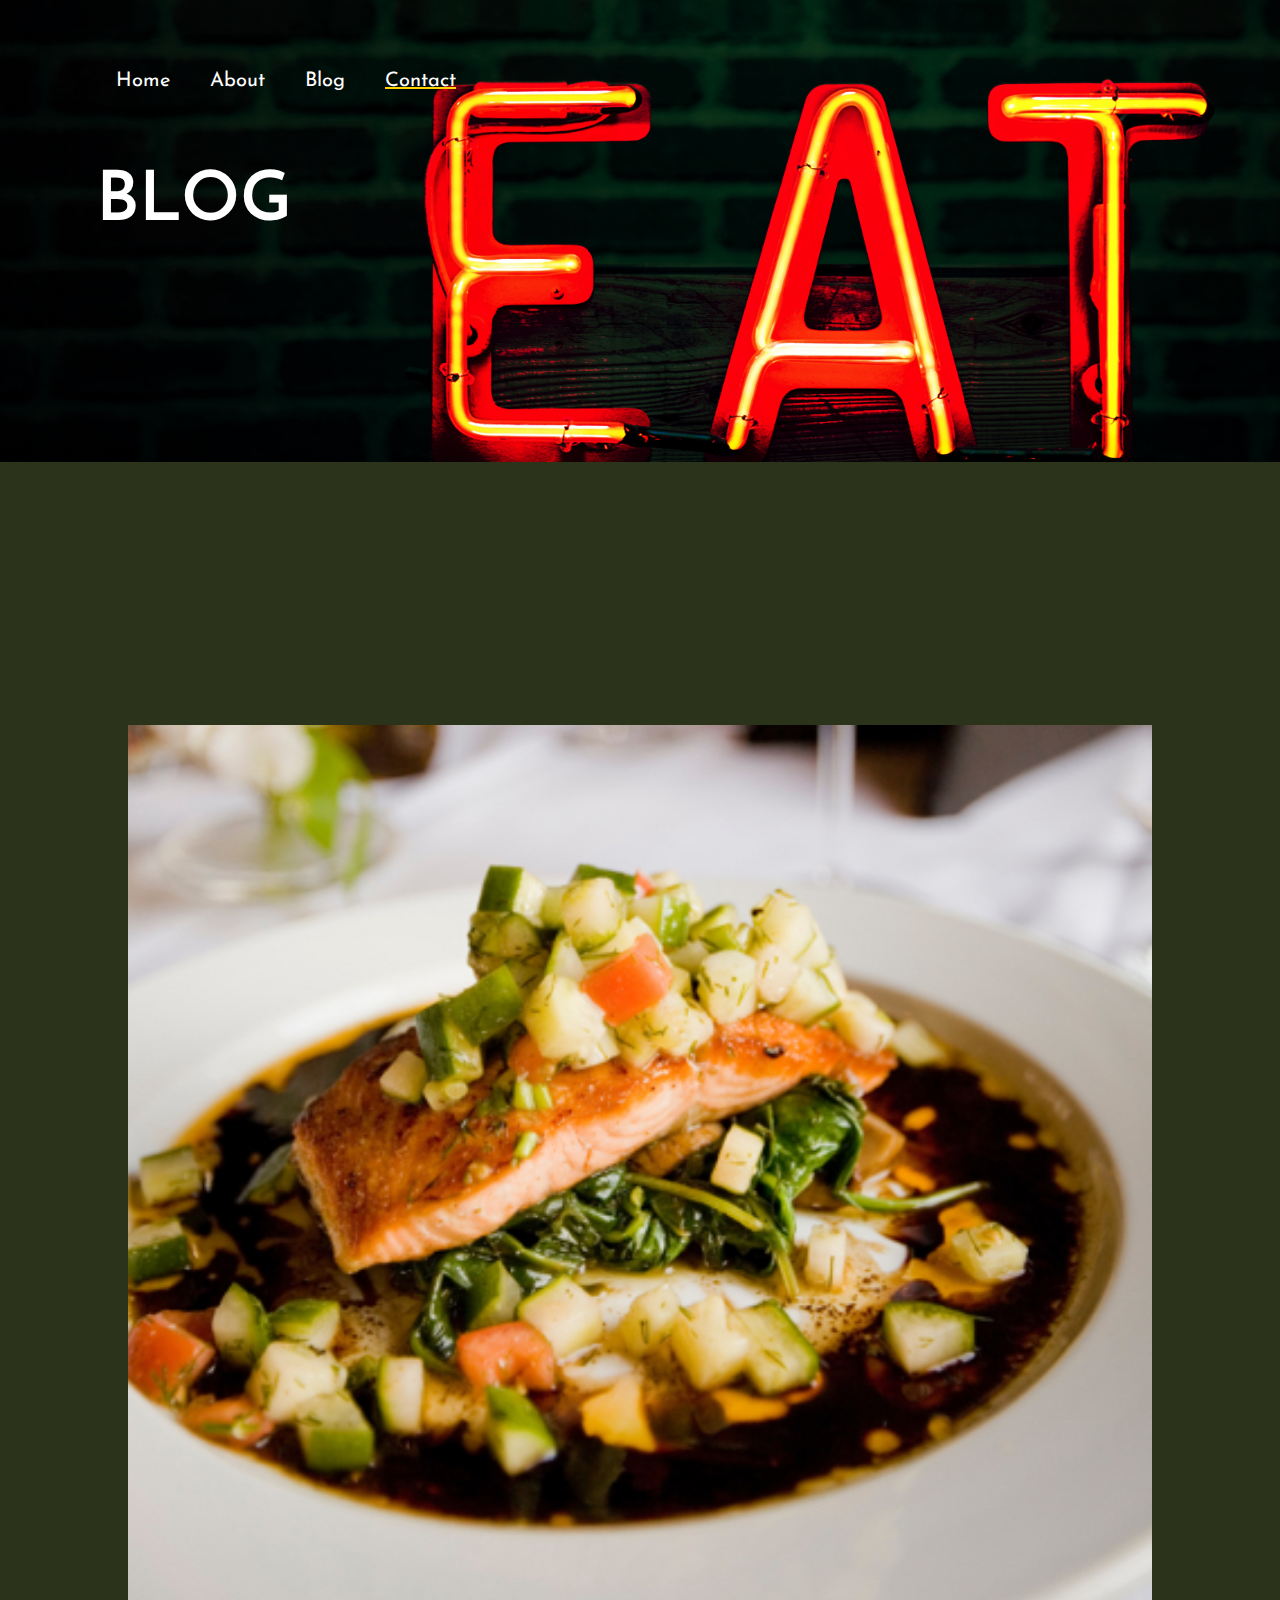
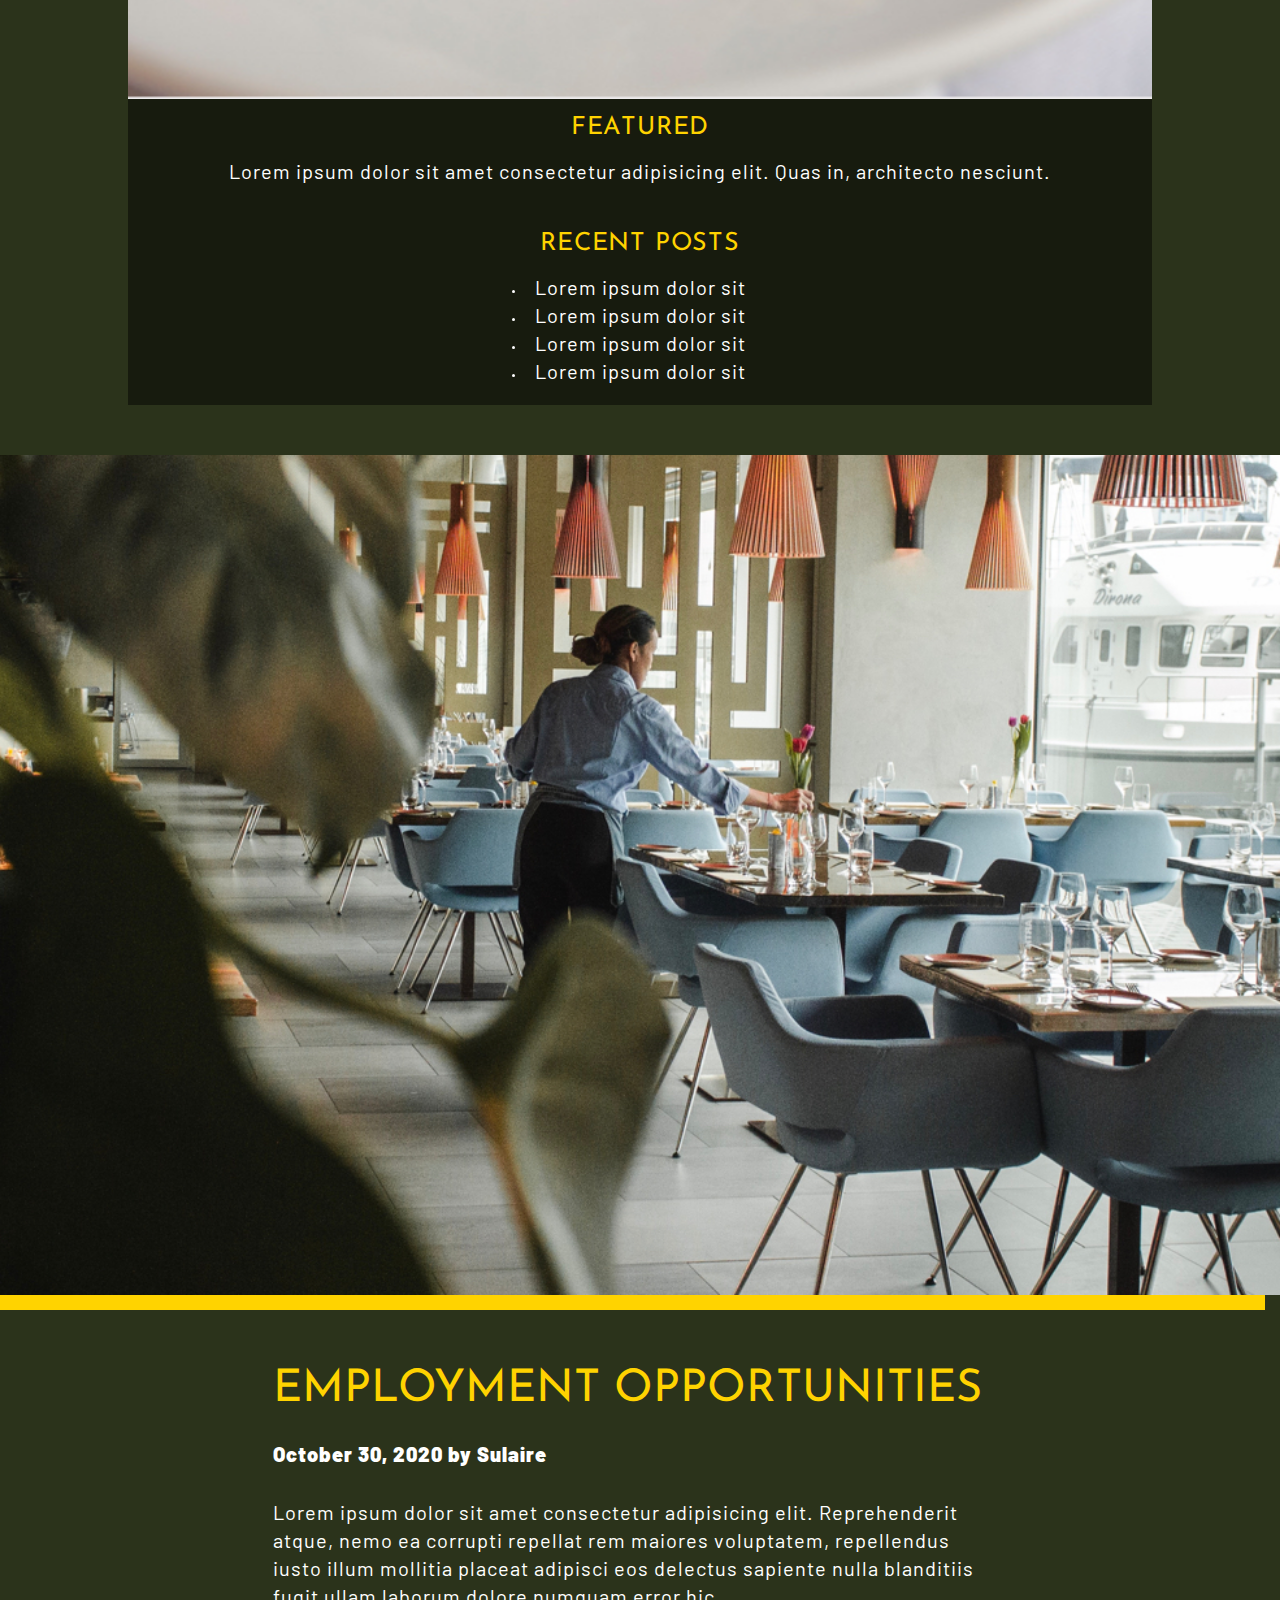
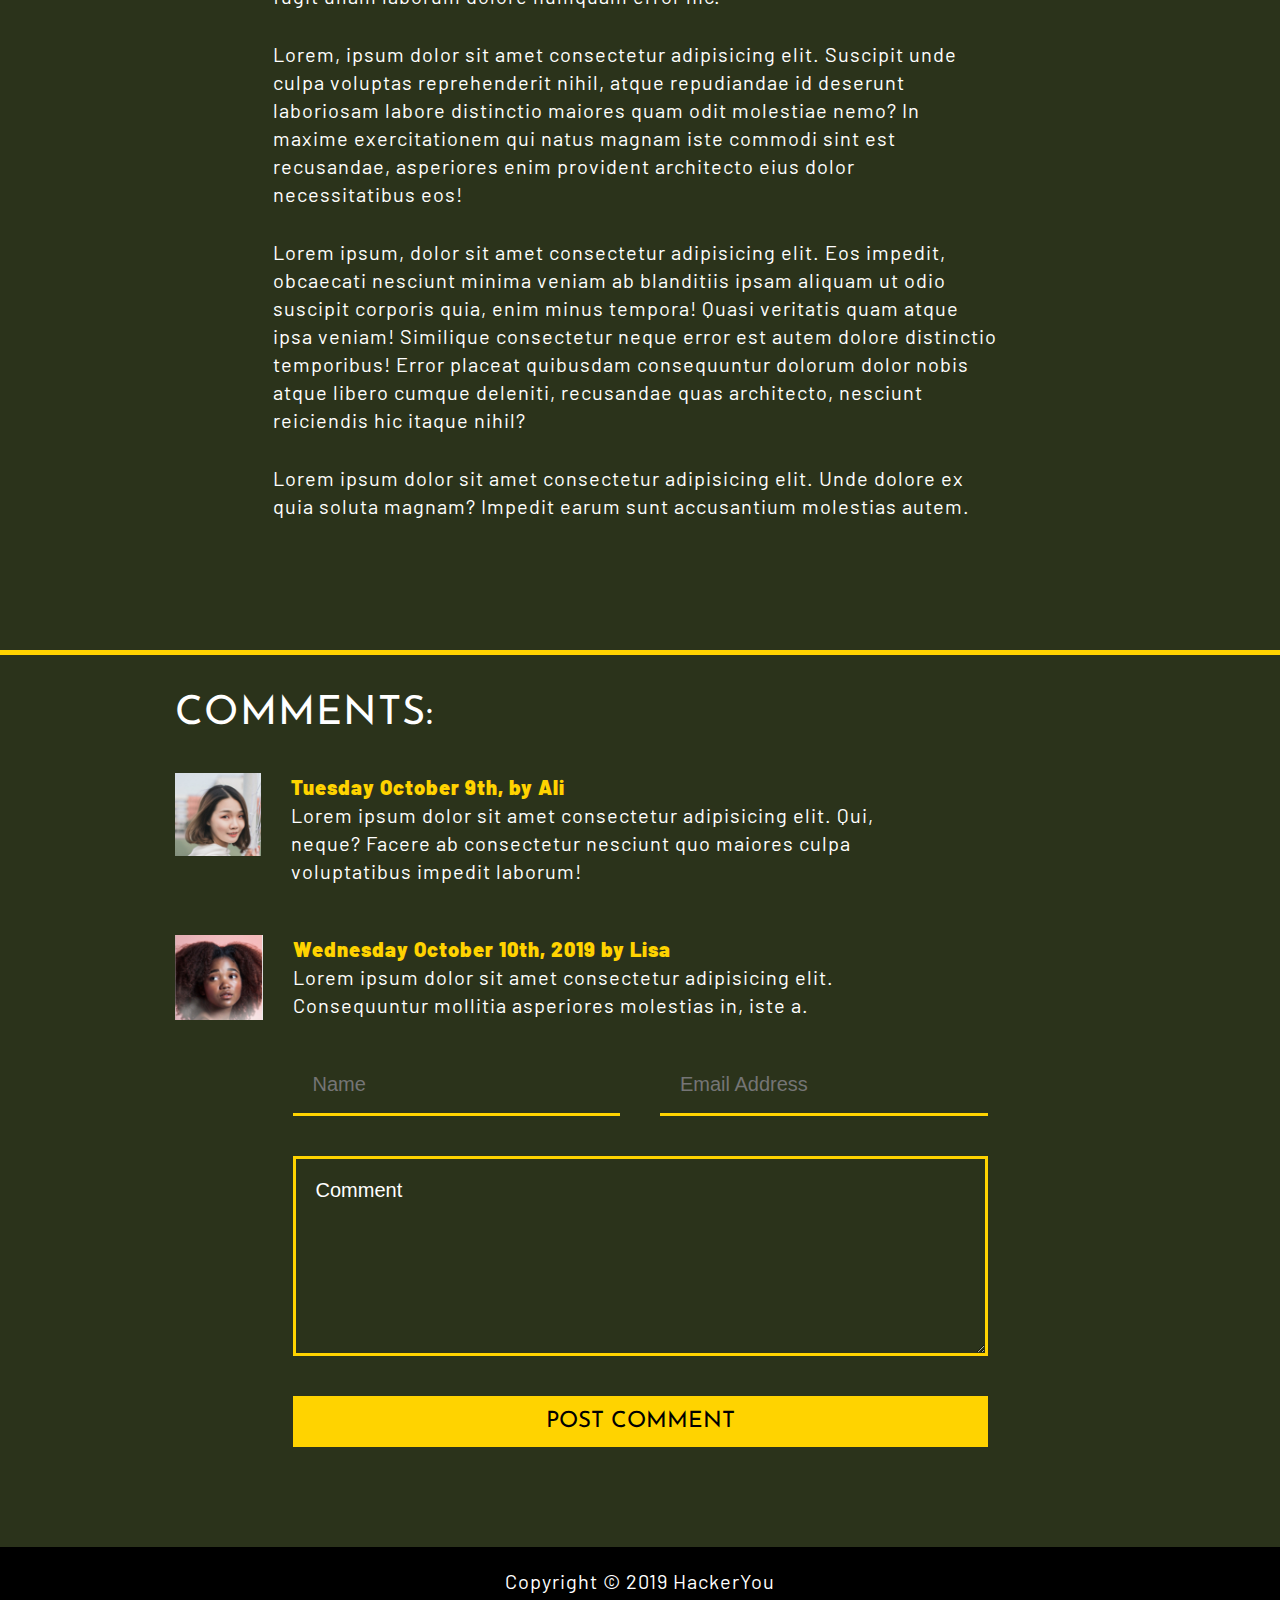
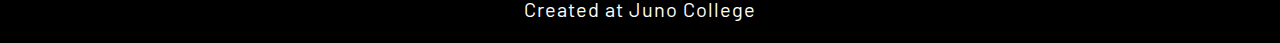
<file: blog.html>
<!DOCTYPE html>
<html lang="en">
    <head>
        <meta charset="UTF-8" />
        <meta name="viewport" content="width=device-width, initial-scale=1.0" />
        <title>Blog</title>
        <link rel="stylesheet" href="./styles/style.css" />
        <link
            href="https://fonts.googleapis.com/css2?family=Barlow&family=Josefin+Sans:wght@400;600;700&display=swap"
            rel="stylesheet"
        />
    </head>
    <body>
        <header class="blog-header">
            <div class="wrapper">
                <nav>
                    <input type="checkbox" id="toggle" name="toggle" />
                    <label class="open" for="toggle" aria-label="menu"
                        ><i class="fa fa-bars"></i
                    ></label>
                    <div class="nav-menu">
                        <label class="close" for="toggle" aria-label="close"
                            ><i class="fas fa-times"></i
                        ></label>
                        <ul>
                            <li><a href="index.html">Home</a></li>
                            <li><a href="#about">About</a></li>
                            <li><a href="blog.html">Blog</a></li>
                            <li><a class="current" href="contact.html">Contact</a></li>
                        </ul>
                    </div>
                </nav>
                <h1>blog</h1>
            </div>
        </header>
        <main class="blog-post">
            <aside class="blog-aside">
                <figure>
                    <img
                        src="./the-restaurant-mall-assets/blog-side-image.jpg"
                        alt="a piece of salmon over top a bed of vegetables"
                    />
                    <div class="recent-posts-container">
                        <h4>Featured</h4>
                        <p>
                            Lorem ipsum dolor sit amet consectetur adipisicing
                            elit. Quas in, architecto nesciunt.
                        </p>
                        <h4>recent posts</h4>
                        <ul>
                            <li><a href="">Lorem ipsum dolor sit</a></li>
                            <li><a href="">Lorem ipsum dolor sit</a></li>
                            <li><a href="">Lorem ipsum dolor sit</a></li>
                            <li><a href="">Lorem ipsum dolor sit</a></li>
                        </ul>
                    </div>
                </figure>
            </aside>
                <section>
                    <figure class="image-overlap">
                        <img
                            src="./the-restaurant-mall-assets/blog-post-image.jpg"
                            alt="a person prepping a table for service"
                        />
                    </figure>
                    <div class="border-container">
                        <article class="wrapper">
                            <h2>Employment opportunities</h2>
                            <p class="date employment">
                                <strong>October 30, 2020 by Sulaire</strong>
                            </p>
                            <p>
                                Lorem ipsum dolor sit amet consectetur
                                adipisicing elit. Reprehenderit atque, nemo ea
                                corrupti repellat rem maiores voluptatem,
                                repellendus iusto illum mollitia placeat
                                adipisci eos delectus sapiente nulla blanditiis
                                fugit ullam laborum dolore numquam error hic.
                            </p>
                            <p>
                                Lorem, ipsum dolor sit amet consectetur
                                adipisicing elit. Suscipit unde culpa voluptas
                                reprehenderit nihil, atque repudiandae id
                                deserunt laboriosam labore distinctio maiores
                                quam odit molestiae nemo? In maxime
                                exercitationem qui natus magnam iste commodi
                                sint est recusandae, asperiores enim provident
                                architecto eius dolor necessitatibus eos!
                            </p>
                            <p>
                                Lorem ipsum, dolor sit amet consectetur
                                adipisicing elit. Eos impedit, obcaecati
                                nesciunt minima veniam ab blanditiis ipsam
                                aliquam ut odio suscipit corporis quia, enim
                                minus tempora! Quasi veritatis quam atque ipsa
                                veniam! Similique consectetur neque error est
                                autem dolore distinctio temporibus! Error
                                placeat quibusdam consequuntur dolorum dolor
                                nobis atque libero cumque deleniti, recusandae
                                quas architecto, nesciunt reiciendis hic itaque
                                nihil?
                            </p>
                            <p>
                                Lorem ipsum dolor sit amet consectetur
                                adipisicing elit. Unde dolore ex quia soluta
                                magnam? Impedit earum sunt accusantium molestias
                                autem.
                            </p>
                        </article>
                    </div>
                    <div class="comments wrapper">
                        <h3>comments:</h3>
                        <div class="comment-one">
                            <figure>
                                <img
                                    src="./the-restaurant-mall-assets/comment-1.jpg"
                                    alt="user one"
                                />
                            </figure>
                            <div class="comment-text wrapper">
                                <p class="date">Tuesday October 9th, by Ali</p>
                                <p>
                                    Lorem ipsum dolor sit amet consectetur
                                    adipisicing elit. Qui, neque? Facere ab
                                    consectetur nesciunt quo maiores culpa
                                    voluptatibus impedit laborum!
                                </p>
                            </div>
                        </div>
                        <div class="comment-two">
                            <figure>
                                <img
                                    src="./the-restaurant-mall-assets/comment-2.jpg"
                                    alt="user two"
                                />
                            </figure>
                            <div class="comment-text wrapper">
                                <p class="date">
                                    Wednesday October 10th, 2019 by Lisa
                                </p>
                                <p>
                                    Lorem ipsum dolor sit amet consectetur
                                    adipisicing elit. Consequuntur mollitia
                                    asperiores molestias in, iste a.
                                </p>
                            </div>
                        </div>
                    </div>
                    <form action="make-comment">
                        <fieldset class="blog-fieldset wrapper">
                            <legend class="sr-only">Make a comment</legend>
                            <label class="sr-only" for="name">name</label>
                            <input
                                type="text"
                                name="name"
                                id="name"
                                placeholder="Name"
                            />
                            <label class="sr-only" for="email-address"></label>
                            <input
                                type="email"
                                name="email-address"
                                id="email-address"
                                placeholder="Email Address"
                            />
                            <label class="sr-only" for="comment"></label>
                            <textarea name="comment" id="comment">Comment</textarea
                            >
                            <button type="submit">post comment</button>
                        </fieldset>
                    </form>
                </section>
        </main>
        <footer>
            <p>Copyright © 2019 HackerYou</p>
            <a href="https://junocollege.com/">Created at Juno College</a>
        </footer>
    </body>
</html>
</file>
<file: styles/style.css>
html {
  line-height: 1.15;
  -ms-text-size-adjust: 100%;
  -webkit-text-size-adjust: 100%;
}

body {
  margin: 0;
}

article, aside, footer, header, nav, section {
  display: block;
}

h1 {
  font-size: 2em;
  margin: .67em 0;
}

figcaption, figure, main {
  display: block;
}

figure {
  margin: 1em 40px;
}

hr {
  -webkit-box-sizing: content-box;
          box-sizing: content-box;
  height: 0;
  overflow: visible;
}

pre {
  font-family: monospace,monospace;
  font-size: 1em;
}

a {
  background-color: transparent;
  -webkit-text-decoration-skip: objects;
}

abbr[title] {
  border-bottom: none;
  text-decoration: underline;
  -webkit-text-decoration: underline dotted;
          text-decoration: underline dotted;
}

b, strong {
  font-weight: inherit;
}

b, strong {
  font-weight: bolder;
}

code, kbd, samp {
  font-family: monospace,monospace;
  font-size: 1em;
}

dfn {
  font-style: italic;
}

mark {
  background-color: #ff0;
  color: #000;
}

small {
  font-size: 80%;
}

sub, sup {
  font-size: 75%;
  line-height: 0;
  position: relative;
  vertical-align: baseline;
}

sub {
  bottom: -.25em;
}

sup {
  top: -.5em;
}

audio, video {
  display: inline-block;
}

audio:not([controls]) {
  display: none;
  height: 0;
}

img {
  border-style: none;
}

svg:not(:root) {
  overflow: hidden;
}

button, input, optgroup, select, textarea {
  font-family: sans-serif;
  font-size: 100%;
  line-height: 1.15;
  margin: 0;
}

button, input {
  overflow: visible;
}

button, select {
  text-transform: none;
}

button, html [type=button], [type=reset], [type=submit] {
  -webkit-appearance: button;
}

button::-moz-focus-inner, [type=button]::-moz-focus-inner, [type=reset]::-moz-focus-inner, [type=submit]::-moz-focus-inner {
  border-style: none;
  padding: 0;
}

button:-moz-focusring, [type=button]:-moz-focusring, [type=reset]:-moz-focusring, [type=submit]:-moz-focusring {
  outline: 1px dotted ButtonText;
}

fieldset {
  padding: .35em .75em .625em;
}

legend {
  -webkit-box-sizing: border-box;
          box-sizing: border-box;
  color: inherit;
  display: table;
  max-width: 100%;
  padding: 0;
  white-space: normal;
}

progress {
  display: inline-block;
  vertical-align: baseline;
}

textarea {
  overflow: auto;
}

[type=checkbox], [type=radio] {
  -webkit-box-sizing: border-box;
          box-sizing: border-box;
  padding: 0;
}

[type=number]::-webkit-inner-spin-button, [type=number]::-webkit-outer-spin-button {
  height: auto;
}

[type=search] {
  -webkit-appearance: textfield;
  outline-offset: -2px;
}

[type=search]::-webkit-search-cancel-button, [type=search]::-webkit-search-decoration {
  -webkit-appearance: none;
}

::-webkit-file-upload-button {
  -webkit-appearance: button;
  font: inherit;
}

details, menu {
  display: block;
}

summary {
  display: list-item;
}

canvas {
  display: inline-block;
}

template {
  display: none;
}

[hidden] {
  display: none;
}

.clearfix:after {
  visibility: hidden;
  display: block;
  font-size: 0;
  content: '';
  clear: both;
  height: 0;
}

* {
  -webkit-box-sizing: border-box;
  box-sizing: border-box;
}

.visuallyHidden:not(:focus):not(:active) {
  position: absolute;
  width: 1px;
  height: 1px;
  margin: -1px;
  border: 0;
  padding: 0;
  white-space: nowrap;
  -webkit-clip-path: inset(100%);
          clip-path: inset(100%);
  clip: rect(0 0 0);
  overflow: hidden;
}

.sr-only {
  position: absolute;
  width: 1px;
  height: 1px;
  margin: -1px;
  border: 0;
  padding: 0;
  white-space: nowrap;
  -webkit-clip-path: inset(100%);
          clip-path: inset(100%);
  clip: rect(0 0 0 0);
  overflow: hidden;
}

html {
  font-size: 62.5%;
}

* {
  padding: 0;
  margin: 0;
}

img {
  width: 100%;
  height: auto;
  display: block;
}

.wrapper {
  width: 85%;
  max-width: 2140px;
  margin: 0 auto;
}

body {
  background-color: #2b331b;
}

nav {
  position: relative;
}

nav input,
nav label {
  position: absolute;
  top: 20px;
  right: 0px;
  visibility: hidden;
}

nav ul {
  list-style-type: none;
  display: -webkit-box;
  display: -ms-flexbox;
  display: flex;
  padding: 50px 0 50px 0;
}

nav ul li {
  font-family: "Josefin Sans", sans-serif;
  font-size: 2rem;
}

nav ul li a {
  display: inline-block;
  padding: 20px;
  position: relative;
  text-decoration: none;
  color: white;
}

a:hover,
a:focus,
.current {
  text-decoration: underline;
  -webkit-text-decoration-color: #ffd300;
          text-decoration-color: #ffd300;
}

@media screen and (max-width: 1100px) {
  nav .open {
    visibility: visible;
    font-size: 3rem;
    color: white;
    cursor: pointer;
  }
  nav input[type="checkbox"]:checked ~ div.nav-menu {
    right: 0;
  }
  nav input[type="checkbox"]:checked ~ .open {
    visibility: hidden;
  }
  nav .nav-menu {
    position: fixed;
    background-color: rgba(196, 212, 204, 0.9);
    width: 55%;
    right: -58%;
    -webkit-transition: all 0.5s;
    transition: all 0.5s;
    z-index: 30;
    margin: 0 auto;
    text-align: center;
    top: 0;
    height: 100vh;
    -webkit-box-shadow: -6px 8px 5px 0px rgba(50, 50, 50, 0.5);
            box-shadow: -6px 8px 5px 0px rgba(50, 50, 50, 0.5);
  }
  nav .nav-menu ul {
    display: -webkit-box;
    display: -ms-flexbox;
    display: flex;
    -webkit-box-orient: vertical;
    -webkit-box-direction: normal;
        -ms-flex-direction: column;
            flex-direction: column;
  }
  nav .nav-menu ul li {
    display: block;
    text-align: center;
  }
  nav .nav-menu ul li a {
    display: block;
    padding: 30px;
    font-size: 3rem;
    color: black;
    text-transform: uppercase;
    font-weight: 600;
  }
  nav .nav-menu ul li a:hover,
  nav .nav-menu ul li a:focus,
  nav .nav-menu ul li .current {
    text-decoration: none;
  }
  nav .nav-menu .close {
    position: absolute;
    top: 0;
    left: 0;
    visibility: visible;
    font-size: 3.5rem;
    text-align: left;
    padding-left: 20px;
    padding-top: 15px;
    cursor: pointer;
    color: black;
  }
}

header {
  background-image: url(../../the-restaurant-mall-assets/home-header.jpg);
  height: 75vh;
  background-size: contain;
  background-repeat: no-repeat;
}

header h1 {
  margin: 0;
  font-family: "Josefin Sans", sans-serif;
  font-size: 6.9rem;
  font-weight: 600;
  color: white;
  max-width: 400px;
  text-transform: uppercase;
}

header h1 span {
  background-color: white;
  padding-top: 16px;
  padding-right: 3px;
  color: black;
}

.blog-header {
  background-image: url(../../the-restaurant-mall-assets/blog-header.jpg);
  height: 75vh;
  background-size: contain;
  background-repeat: no-repeat;
}

.blog-header h1 {
  margin: 0;
  font-family: "Josefin Sans", sans-serif;
  font-size: 6.9rem;
  font-weight: 600;
  color: white;
  max-width: 400px;
  text-transform: uppercase;
}

.contact-header {
  background-image: url(../../the-restaurant-mall-assets/contact-header.jpg);
  height: 75vh;
  background-size: contain;
  background-repeat: no-repeat;
}

.contact-header h1 {
  margin: 0;
  font-family: "Josefin Sans", sans-serif;
  font-size: 6.9rem;
  font-weight: 600;
  color: white;
  max-width: 400px;
  text-transform: uppercase;
  max-width: 600px;
}

.about {
  position: relative;
  padding-bottom: 100px;
}

.about figure {
  margin: 0;
  width: 51%;
  position: absolute;
  top: -455px;
  right: 0px;
}

.about ul {
  padding-top: 225px;
  display: -ms-grid;
  display: grid;
  -ms-grid-columns: (1fr)[2];
      grid-template-columns: repeat(2, 1fr);
  -ms-grid-rows: (1fr)[2];
      grid-template-rows: repeat(2, 1fr);
  gap: 50px;
}

.about ul li {
  display: -ms-grid;
  display: grid;
  -ms-grid-columns: (1fr)[12];
      grid-template-columns: repeat(12, 1fr);
  -webkit-column-gap: 10px;
          column-gap: 10px;
}

.about ul li span {
  margin-top: 20px;
  display: -webkit-box;
  display: -ms-flexbox;
  display: flex;
  -webkit-box-pack: center;
      -ms-flex-pack: center;
          justify-content: center;
  -webkit-box-align: center;
      -ms-flex-align: center;
          align-items: center;
  background-color: #ffd300;
  height: 50px;
  width: 50px;
  border-radius: 50%;
}

.about ul li span i {
  font-size: 2.5rem;
}

.about ul li div {
  -ms-grid-column: 2;
  -ms-grid-column-span: 11;
  grid-column: 2 / 13;
}

.about ul li div h2 {
  font-family: "Josefin Sans", sans-serif;
  font-weight: 400;
  color: white;
  font-size: 4.5rem;
  line-height: 99.8px;
  text-transform: uppercase;
  min-width: 330px;
}

.about ul li div p {
  font-family: "Barlow", sans-serif;
  color: white;
  font-size: 2rem;
  line-height: 28px;
  letter-spacing: 1px;
  font-weight: 400;
}

.food {
  display: -ms-grid;
  display: grid;
  -ms-grid-columns: (1fr)[2];
      grid-template-columns: repeat(2, 1fr);
  -ms-grid-rows: (auto)[2];
      grid-template-rows: repeat(2, auto);
  background-color: #171b0e;
  -webkit-column-gap: 50px;
          column-gap: 50px;
  position: relative;
  padding: 100px 0 100px 0;
}

.food figure {
  margin: 0;
}

.food h3 {
  font-family: "Josefin Sans", sans-serif;
  line-height: 58px;
  letter-spacing: 1.3px;
  color: white;
  font-weight: 400;
  font-size: 4rem;
  text-transform: uppercase;
}

.food p {
  font-family: "Barlow", sans-serif;
  color: white;
  font-size: 2rem;
  line-height: 28px;
  letter-spacing: 1px;
  font-weight: 400;
  padding-bottom: 50px;
}

.food a {
  text-decoration: none;
  text-transform: uppercase;
  font-family: "Josefin Sans", sans-serif;
  font-size: 2.24rem;
  font-weight: 400;
  padding: 5px 15px;
  background-color: #ffd300;
  color: black;
  text-align: center;
  line-height: 41.6px;
}

.burger-image {
  grid-area: burger-image;
  padding-right: 50px;
  -ms-grid-column: 1;
  -ms-grid-column-span: 1;
  grid-column: 1 / 2;
  -ms-grid-row: 1;
  -ms-grid-row-span: 1;
  grid-row: 1 / 2;
  position: absolute;
  top: -150px;
}

.burger-image img {
  -webkit-box-shadow: 15px 15px 0px 0px #ffd300;
          box-shadow: 15px 15px 0px 0px #ffd300;
}

.burger-copy {
  grid-area: burger-copy;
  -ms-grid-column: 2;
  -ms-grid-column-span: 1;
  grid-column: 2 / 3;
  -ms-grid-row: 1;
  -ms-grid-row-span: 1;
  grid-row: 1 / 2;
  display: -webkit-box;
  display: -ms-flexbox;
  display: flex;
  -webkit-box-orient: vertical;
  -webkit-box-direction: normal;
      -ms-flex-direction: column;
          flex-direction: column;
  -webkit-box-align: start;
      -ms-flex-align: start;
          align-items: flex-start;
  padding-bottom: 100px;
}

.something-new-image {
  grid-area: something-new-image;
  padding-left: 50px;
  -ms-grid-column: 2;
  -ms-grid-column-span: 1;
  grid-column: 2 / 3;
  -ms-grid-row: 2;
  -ms-grid-row-span: 1;
  grid-row: 2 / 3;
  position: absolute;
  bottom: -150px;
}

.something-new-image img {
  -webkit-box-shadow: -15px 15px 0px 0px #ffd300;
          box-shadow: -15px 15px 0px 0px #ffd300;
}

.something-new-copy {
  grid-area: something-new-copy;
  -ms-grid-column: 1;
  -ms-grid-column-span: 1;
  grid-column: 1 / 2;
  -ms-grid-row: 2;
  -ms-grid-row-span: 1;
  grid-row: 2 / 3;
  display: -webkit-box;
  display: -ms-flexbox;
  display: flex;
  -webkit-box-orient: vertical;
  -webkit-box-direction: normal;
      -ms-flex-direction: column;
          flex-direction: column;
  -webkit-box-align: end;
      -ms-flex-align: end;
          align-items: flex-end;
}

.something-new-copy p {
  text-align: right;
}

.something-new-copy h3 {
  text-align: right;
}

.gift-card {
  padding: 150px 0 150px 0;
  display: -webkit-box;
  display: -ms-flexbox;
  display: flex;
  -webkit-box-orient: vertical;
  -webkit-box-direction: normal;
      -ms-flex-direction: column;
          flex-direction: column;
  -webkit-box-pack: center;
      -ms-flex-pack: center;
          justify-content: center;
  -webkit-box-align: center;
      -ms-flex-align: center;
          align-items: center;
}

.gift-card h2 {
  font-family: "Josefin Sans", sans-serif;
  font-weight: 400;
  color: #ffd300;
  font-size: 4.5rem;
  line-height: 99.8px;
  text-transform: uppercase;
}

.gift-card p {
  font-family: "Barlow", sans-serif;
  color: white;
  font-size: 2rem;
  line-height: 28px;
  letter-spacing: 1px;
  font-weight: 400;
  text-align: center;
  max-width: 75%;
  padding-bottom: 45px;
}

.gift-card a {
  text-decoration: none;
  text-transform: uppercase;
  font-family: "Josefin Sans", sans-serif;
  font-size: 2.24rem;
  font-weight: 400;
  padding: 5px 15px;
  background-color: black;
  color: white;
  text-align: center;
  line-height: 41.6px;
}

.space div {
  display: -ms-grid;
  display: grid;
  padding: 75px 0 32px 0;
  -ms-grid-columns: (1fr)[20];
      grid-template-columns: repeat(20, 1fr);
  -ms-grid-rows: 150px 300px;
      grid-template-rows: 150px 300px;
}

.space div figure {
  -ms-grid-column: 1;
  -ms-grid-column-span: 5;
  grid-column: 1 / 6;
  margin: 0;
  padding-top: 30px;
}

.space div figure img {
  -webkit-box-shadow: -15px 15px 0px 0px #ffd300;
          box-shadow: -15px 15px 0px 0px #ffd300;
}

.space div article {
  -ms-grid-column: 8;
  -ms-grid-column-span: 13;
  grid-column: 8 / 21;
  display: -webkit-box;
  display: -ms-flexbox;
  display: flex;
  -webkit-box-orient: vertical;
  -webkit-box-direction: normal;
      -ms-flex-direction: column;
          flex-direction: column;
  -webkit-box-align: start;
      -ms-flex-align: start;
          align-items: start;
}

.space div article h2 {
  font-family: "Josefin Sans", sans-serif;
  font-weight: 400;
  color: #ffd300;
  font-size: 4.5rem;
  line-height: 99.8px;
  text-transform: uppercase;
}

.space div article p {
  font-family: "Barlow", sans-serif;
  color: white;
  font-size: 2rem;
  line-height: 28px;
  letter-spacing: 1px;
  font-weight: 400;
  padding-bottom: 30px;
}

.space div article a {
  text-decoration: none;
  text-transform: uppercase;
  font-family: "Josefin Sans", sans-serif;
  font-size: 2.24rem;
  font-weight: 400;
  padding: 5px 15px;
  background-color: black;
  color: white;
  text-align: center;
  line-height: 41.6px;
}

.gallery {
  background-color: #171b0e;
  height: auto;
}

.gallery div {
  padding-top: 100px;
  padding-bottom: 100px;
  display: -ms-grid;
  display: grid;
  -ms-grid-columns: (1fr)[3];
      grid-template-columns: repeat(3, 1fr);
  gap: 30px;
}

.gallery div figure {
  margin: 0;
}

footer {
  background-color: #000;
  text-align: center;
  padding: 20px;
}

footer p, footer a {
  font-family: "Barlow", sans-serif;
  color: white;
  font-size: 2rem;
  line-height: 28px;
  letter-spacing: 1px;
  font-weight: 400;
  text-decoration: none;
}

.blog-post {
  display: -ms-grid;
  display: grid;
  -ms-grid-columns: 1fr 3fr;
      grid-template-columns: 1fr 3fr;
  -webkit-column-gap: 100px;
          column-gap: 100px;
}

.blog-post p {
  font-family: "Barlow", sans-serif;
  color: white;
  font-size: 2rem;
  line-height: 28px;
  letter-spacing: 1px;
  font-weight: 400;
}

.blog-post h2 {
  font-family: "Josefin Sans", sans-serif;
  font-weight: 400;
  color: #ffd300;
  font-size: 4.5rem;
  line-height: 99.8px;
  text-transform: uppercase;
  padding-top: 30px;
}

.blog-post h3 {
  font-family: "Josefin Sans", sans-serif;
  line-height: 58px;
  letter-spacing: 1.3px;
  color: white;
  font-weight: 400;
  font-size: 4rem;
  text-transform: uppercase;
  padding: 30px 0 30px 0;
}

.blog-post h4 {
  font-family: "Josefin Sans", sans-serif;
  font-weight: 400;
  font-size: 2.5rem;
  line-height: 58px;
  letter-spacing: 0.8px;
  text-transform: uppercase;
  color: #ffd300;
}

.blog-post figure {
  margin: 0;
}

.blog-post .date {
  font-family: "Barlow", sans-serif;
  color: #ffd300;
  font-size: 2rem;
  line-height: 28px;
  letter-spacing: 1px;
  font-weight: 900;
}

.blog-post .employment {
  font-family: "Barlow", sans-serif;
  color: white;
  font-size: 2rem;
  line-height: 28px;
  letter-spacing: 1px;
  font-weight: 900;
}

.blog-post section {
  -ms-grid-column: 2;
  -ms-grid-column-span: 1;
  grid-column: 2 / 3;
  display: -webkit-box;
  display: -ms-flexbox;
  display: flex;
  -webkit-box-orient: vertical;
  -webkit-box-direction: normal;
      -ms-flex-direction: column;
          flex-direction: column;
  margin-top: -200px;
}

.blog-post section .image-overlap img {
  -webkit-box-shadow: -15px 15px 0px 0px #ffd300;
          box-shadow: -15px 15px 0px 0px #ffd300;
}

.blog-post section .border-container {
  margin-top: 15px;
  border-left: 5px solid #ffd300;
  border-bottom: 5px solid #ffd300;
  margin-left: -15px;
}

.blog-post section .border-container article {
  max-width: 725px;
  padding-bottom: 100px;
}

.blog-post section .border-container article p {
  padding-bottom: 30px;
}

aside {
  -ms-grid-column: 1;
  -ms-grid-column-span: 1;
  grid-column: 1 / 2;
}

aside figure {
  position: relative;
}

aside figure img {
  position: relative;
  z-index: 10;
}

aside figure .recent-posts-container {
  display: -webkit-box;
  display: -ms-flexbox;
  display: flex;
  -webkit-box-orient: vertical;
  -webkit-box-direction: normal;
      -ms-flex-direction: column;
          flex-direction: column;
  -webkit-box-pack: start;
      -ms-flex-pack: start;
          justify-content: flex-start;
  -webkit-box-align: start;
      -ms-flex-align: start;
          align-items: flex-start;
  width: 95%;
  background-color: #171b0e;
  position: absolute;
  top: 15px;
  right: -20px;
  padding-top: 330px;
  padding-left: 35px;
  padding-right: 35px;
}

aside figure .recent-posts-container p {
  padding-bottom: 30px;
}

aside figure .recent-posts-container ul {
  padding: 0;
  padding-bottom: 20px;
  display: -webkit-box;
  display: -ms-flexbox;
  display: flex;
  -webkit-box-orient: vertical;
  -webkit-box-direction: normal;
      -ms-flex-direction: column;
          flex-direction: column;
  list-style-type: disc;
  color: white;
}

aside figure .recent-posts-container a {
  padding: 10px;
  font-family: "Barlow", sans-serif;
  color: white;
  font-size: 2rem;
  line-height: 28px;
  letter-spacing: 1px;
  font-weight: 400;
  text-decoration: none;
}

.comments {
  max-width: 725px;
  display: -webkit-box;
  display: -ms-flexbox;
  display: flex;
  -webkit-box-orient: vertical;
  -webkit-box-direction: normal;
      -ms-flex-direction: column;
          flex-direction: column;
  -webkit-box-align: start;
      -ms-flex-align: start;
          align-items: flex-start;
  margin-left: 175px;
}

.comments .comment-one,
.comments .comment-two {
  display: -webkit-box;
  display: -ms-flexbox;
  display: flex;
  -webkit-box-pack: start;
      -ms-flex-pack: start;
          justify-content: flex-start;
  gap: 30px;
}

.comments .comment-one .comment-text,
.comments .comment-two .comment-text {
  width: 90%;
  margin-bottom: 50px;
}

.blog-fieldset {
  border: none;
  max-width: 725px;
  display: -ms-grid;
  display: grid;
  gap: 40px;
  -ms-grid-columns: (1fr)[2];
      grid-template-columns: repeat(2, 1fr);
  -ms-grid-rows: 40px 200px;
      grid-template-rows: 40px 200px;
  font-size: 2rem;
  font-family: #171b0e;
  color: white;
  background-color: #2b331b;
  padding-bottom: 100px;
}

.blog-fieldset button {
  -ms-grid-column: 1;
  -ms-grid-column-span: 2;
  grid-column: 1 / 3;
  text-decoration: none;
  text-transform: uppercase;
  font-family: "Josefin Sans", sans-serif;
  font-size: 2.24rem;
  font-weight: 400;
  padding: 5px 15px;
  background-color: #ffd300;
  color: black;
  text-align: center;
  line-height: 41.6px;
  border: none;
  cursor: pointer;
}

.blog-fieldset input[type="text"],
.blog-fieldset input[type="email"] {
  background-color: #2b331b;
  border: none;
  color: white;
  font-size: 2rem;
  border-bottom: 3px solid #ffd300;
  padding-bottom: 20px;
  padding-left: 20px;
}

.blog-fieldset input::-webkit-input-placeholder {
  opacity: 1;
}

.blog-fieldset input:-ms-input-placeholder {
  opacity: 1;
}

.blog-fieldset input::-ms-input-placeholder {
  opacity: 1;
}

.blog-fieldset input::placeholder {
  opacity: 1;
}

.blog-fieldset textarea {
  -ms-grid-column: 1;
  -ms-grid-column-span: 2;
  grid-column: 1 / 3;
  border: 3px solid #ffd300;
  background-color: #2b331b;
  color: white;
  font-size: 2rem;
  font-family: #171b0e;
  padding-top: 20px;
  padding-left: 20px;
}

@media screen and (max-width: 1350px) {
  .blog-post {
    display: -webkit-box;
    display: -ms-flexbox;
    display: flex;
    -webkit-box-orient: vertical;
    -webkit-box-direction: normal;
        -ms-flex-direction: column;
            flex-direction: column;
  }
  .blog-post aside {
    padding-top: 50px;
  }
  .blog-post aside figure {
    display: -webkit-box;
    display: -ms-flexbox;
    display: flex;
    -webkit-box-orient: vertical;
    -webkit-box-direction: normal;
        -ms-flex-direction: column;
            flex-direction: column;
    padding-bottom: 100px;
    -webkit-box-align: center;
        -ms-flex-align: center;
            align-items: center;
  }
  .blog-post aside figure img {
    width: 80%;
  }
  .blog-post aside figure .recent-posts-container {
    width: 80%;
    position: static;
    padding-top: 0;
    padding-left: 0;
    padding-right: 0;
    -webkit-box-align: center;
        -ms-flex-align: center;
            align-items: center;
  }
  .blog-post aside figure .recent-posts-container p {
    padding-bottom: 30px;
    text-align: center;
  }
  .blog-post aside figure .recent-posts-container ul {
    padding: 0;
    padding-bottom: 20px;
    display: -webkit-box;
    display: -ms-flexbox;
    display: flex;
    -webkit-box-orient: vertical;
    -webkit-box-direction: normal;
        -ms-flex-direction: column;
            flex-direction: column;
    list-style-type: disc;
    color: white;
  }
  .blog-post aside figure .recent-posts-container a {
    padding: 10px;
    font-family: "Barlow", sans-serif;
    color: white;
    font-size: 2rem;
    line-height: 28px;
    letter-spacing: 1px;
    font-weight: 400;
    text-decoration: none;
  }
  .blog-post .image-overlap {
    padding-top: 150px;
  }
}

@media screen and (max-width: 1150px) {
  .comments {
    margin-left: 0;
    margin: 0 auto;
  }
}

@media screen and (max-width: 1100px) {
  .blog-header {
    background-size: cover;
    background-position: 50%;
  }
  .blog-header h1 {
    padding-top: 70px;
    font-size: 5rem;
  }
}

@media screen and (max-width: 540px) {
  .blog-post form {
    max-width: 360px;
    margin: 0 auto;
  }
  .blog-post form fieldset {
    display: -webkit-box;
    display: -ms-flexbox;
    display: flex;
    -webkit-box-orient: vertical;
    -webkit-box-direction: normal;
        -ms-flex-direction: column;
            flex-direction: column;
  }
}

.contact {
  display: -ms-grid;
  display: grid;
  -ms-grid-columns: 1fr 4fr;
      grid-template-columns: 1fr 4fr;
  position: relative;
}

.contact aside {
  position: relative;
  padding-bottom: 250px;
  display: -webkit-box;
  display: -ms-flexbox;
  display: flex;
  -webkit-box-orient: vertical;
  -webkit-box-direction: normal;
      -ms-flex-direction: column;
          flex-direction: column;
  -webkit-box-align: start;
      -ms-flex-align: start;
          align-items: flex-start;
  -webkit-box-pack: center;
      -ms-flex-pack: center;
          justify-content: center;
}

.contact aside ul {
  display: -webkit-box;
  display: -ms-flexbox;
  display: flex;
  list-style: none;
  padding-bottom: 0px;
}

.contact aside ul li a {
  padding: 10px;
  color: #ffd300;
  font-size: 2rem;
}

.contact aside ul li a:hover,
.contact aside ul li a:focus {
  color: white;
}

.contact aside address {
  font-family: "Barlow", sans-serif;
  color: white;
  font-size: 2rem;
  line-height: 28px;
  letter-spacing: 1px;
  font-weight: 400;
  font-style: normal;
}

.contact aside .email {
  padding-bottom: 20px;
}

.contact fieldset {
  max-width: 1000px;
  border: none;
  display: -ms-grid;
  display: grid;
  gap: 40px;
  -ms-grid-columns: (1fr)[2];
      grid-template-columns: repeat(2, 1fr);
  -ms-grid-rows: 40px 200px;
      grid-template-rows: 40px 200px;
  font-size: 2rem;
  font-family: "Barlow", sans-serif;
  color: white;
  background-color: #171b0e;
  padding: 150px 100px 100px 100px;
  -webkit-box-shadow: 15px 15px 0px 0px #ffd300;
          box-shadow: 15px 15px 0px 0px #ffd300;
  position: absolute;
  top: -250px;
  right: 100px;
}

.contact fieldset button {
  -ms-grid-column: 1;
  -ms-grid-column-span: 2;
  grid-column: 1 / 3;
  text-decoration: none;
  text-transform: uppercase;
  font-family: "Josefin Sans", sans-serif;
  font-size: 2.24rem;
  font-weight: 400;
  padding: 5px 15px;
  background-color: #ffd300;
  color: black;
  text-align: center;
  line-height: 41.6px;
  border: none;
  cursor: pointer;
}

.contact fieldset input[type="text"],
.contact fieldset input[type="email"] {
  background-color: #171b0e;
  border: none;
  color: white;
  font-size: 2rem;
  border-bottom: 3px solid #ffd300;
  padding-bottom: 20px;
  padding-left: 20px;
}

.contact fieldset input::-webkit-input-placeholder {
  opacity: 1;
}

.contact fieldset input:-ms-input-placeholder {
  opacity: 1;
}

.contact fieldset input::-ms-input-placeholder {
  opacity: 1;
}

.contact fieldset input::placeholder {
  opacity: 1;
}

.contact fieldset textarea {
  -ms-grid-column: 1;
  -ms-grid-column-span: 2;
  grid-column: 1 / 3;
  border: 3px solid #ffd300;
  background-color: #171b0e;
  color: white;
  font-size: 2rem;
  font-family: #171b0e;
  padding-top: 20px;
  padding-left: 20px;
}

@media screen and (max-width: 1355px) {
  .contact-header {
    height: 500px;
  }
  .contact {
    display: -webkit-box;
    display: -ms-flexbox;
    display: flex;
    -webkit-box-orient: vertical;
    -webkit-box-direction: normal;
        -ms-flex-direction: column;
            flex-direction: column;
  }
  .contact fieldset {
    position: static;
    margin-bottom: 100px;
  }
  .contact aside {
    position: static;
    padding-bottom: 20px;
  }
}

@media screen and (max-width: 1100px) {
  .contact-header {
    background-size: cover;
  }
  .contact-header h1 {
    padding-top: 70px;
    font-size: 5rem;
  }
  .contact aside {
    padding-top: 50px;
  }
}

@media screen and (max-width: 780px) {
  .contact-header {
    height: 350px;
  }
  .contact fieldset {
    padding: 20px;
  }
}

@media screen and (max-width: 545px) {
  .contact {
    -webkit-box-align: center;
        -ms-flex-align: center;
            align-items: center;
  }
  .contact aside {
    -webkit-box-align: center;
        -ms-flex-align: center;
            align-items: center;
  }
  .contact aside address {
    text-align: center;
  }
  .contact form {
    max-width: 360px;
  }
  .contact form fieldset {
    display: -webkit-box;
    display: -ms-flexbox;
    display: flex;
    -webkit-box-orient: vertical;
    -webkit-box-direction: normal;
        -ms-flex-direction: column;
            flex-direction: column;
  }
}

@media screen and (max-width: 1100px) {
  .about figure {
    width: 75%;
  }
  .food .burger-image {
    position: static;
  }
  .food .something-new-image {
    position: static;
  }
  .gift-card {
    padding: 100px 0 100px 0;
  }
  .gift-card h2 {
    text-align: center;
  }
  .space div {
    display: -webkit-box;
    display: -ms-flexbox;
    display: flex;
    padding: 75px 0 32px 0;
    -webkit-box-orient: vertical;
    -webkit-box-direction: normal;
        -ms-flex-direction: column;
            flex-direction: column;
  }
  .space div figure {
    width: 50%;
    margin: 0 auto;
    padding-bottom: 40px;
  }
  .space div article {
    -webkit-box-align: center;
        -ms-flex-align: center;
            align-items: center;
  }
  .space div article p {
    text-align: center;
  }
  .space div article h2 {
    text-align: center;
  }
}

@media screen and (max-width: 885px) {
  .main-header {
    background-size: cover;
    background-position: top;
  }
  .main-header h1 {
    font-size: 5rem;
    position: absolute;
    top: 20px;
    left: 20px;
  }
  .about figure {
    width: 95%;
  }
  .food {
    display: -webkit-box;
    display: -ms-flexbox;
    display: flex;
    -webkit-box-orient: vertical;
    -webkit-box-direction: normal;
        -ms-flex-direction: column;
            flex-direction: column;
  }
  .food figure {
    padding-bottom: 30px;
  }
  .about ul {
    display: -webkit-box;
    display: -ms-flexbox;
    display: flex;
    -webkit-box-orient: vertical;
    -webkit-box-direction: normal;
        -ms-flex-direction: column;
            flex-direction: column;
  }
  .gallery div {
    display: -webkit-box;
    display: -ms-flexbox;
    display: flex;
    -webkit-box-orient: vertical;
    -webkit-box-direction: normal;
        -ms-flex-direction: column;
            flex-direction: column;
  }
}

@media screen and (max-width: 605px) {
  .about figure {
    top: -250px;
  }
}

@media screen and (max-width: 550px) {
  .main-header {
    background-position: 50%;
    max-height: 480px;
  }
  .main-header h1 {
    text-shadow: 2px 2px 2px rgba(0, 0, 0, 0.44);
    width: 333px;
  }
  .about figure {
    top: -200px;
  }
  .something-new-copy,
  .burger-copy {
    -webkit-box-align: center;
        -ms-flex-align: center;
            align-items: center;
  }
  .something-new-copy p,
  .burger-copy p {
    text-align: center;
  }
  .something-new-copy h3,
  .burger-copy h3 {
    text-align: center;
  }
}
</file>
